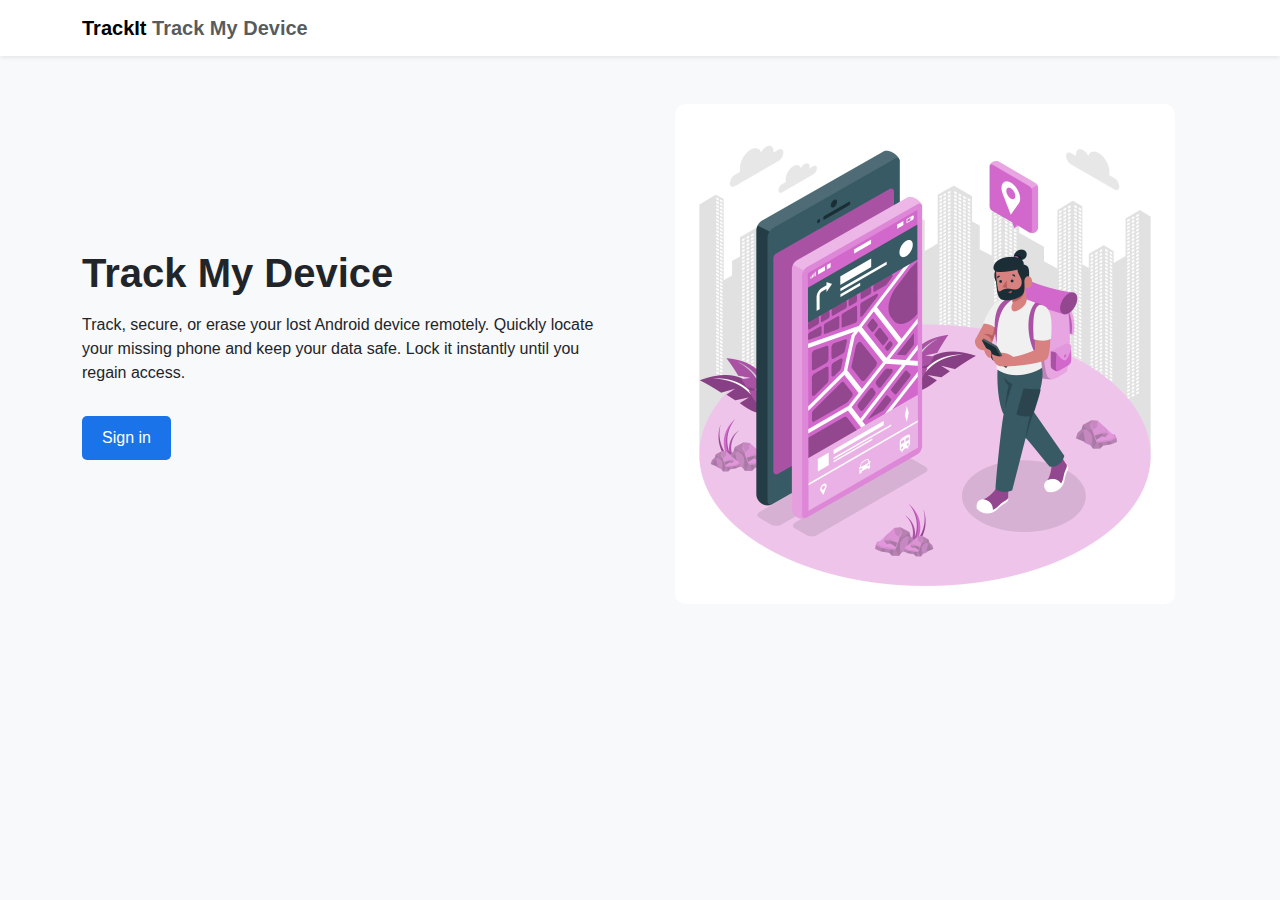
<file: templates/index.html>
<!DOCTYPE html>
<html lang="en">
<head>
  <meta charset="UTF-8" />
  <meta name="viewport" content="width=device-width, initial-scale=1.0"/>
  <title>TrackIt</title>

  <!-- Bootstrap CSS -->
  <link href="https://cdn.jsdelivr.net/npm/bootstrap@5.3.0/dist/css/bootstrap.min.css" rel="stylesheet"/>

  <style>
    body {
      font-family: Arial, sans-serif;
      background-color: #f8f9fa;
    }

    .hero-text h1 {
      font-size: 2.5rem;
      font-weight: bold;
    }

    .signin-btn {
      background-color: #1a73e8;
      color: white;
      padding: 10px 20px;
      border-radius: 5px;
      text-decoration: none;
      display: inline-block;
      margin-top: 15px;
      transition: background-color 0.3s ease;
    }

    .signin-btn:hover {
      background-color: #0f5cd7;
    }

    .hero-img {
      border-radius: 10px;
      width: 100%;
      max-width: 500px;
      animation: fadeInRight 1s ease-in-out;
    }

    @keyframes fadeInRight {
      from {
        opacity: 0;
        transform: translateX(50px);
      }
      to {
        opacity: 1;
        transform: translateX(0);
      }
    }

    @keyframes fadeInUp {
      from {
        opacity: 0;
        transform: translateY(30px);
      }
      to {
        opacity: 1;
        transform: translateY(0);
      }
    }

    .hero-text {
      animation: fadeInUp 1s ease-in-out;
    }
  </style>
</head>
<body>
  <nav class="navbar navbar-light bg-white shadow-sm">
    <div class="container">
      <a class="navbar-brand fw-bold" href="#">TrackIt <span class="text-muted">Track My Device</span></a>
    </div>
  </nav>

  <section class="container my-5">
    <div class="row align-items-center">
      <!-- Image on top for mobile, right for large screens -->
      <div class="col-12 col-lg-6 order-1 order-lg-2 text-center">
        <img src="/static/assets/t.jpg" alt="Device Tracking Illustration" class="hero-img img-fluid mb-4 mb-lg-0" />
      </div>

      <div class="col-12 col-lg-6 order-2 order-lg-1 hero-text">
        <h1>Track My Device</h1>
        <p class="mt-3">
          Track, secure, or erase your lost Android device remotely. Quickly locate your missing phone and keep your data safe. Lock it instantly until you regain access.
        </p>
        <a href="{% url 'login' %}" class="signin-btn">Sign in</a>
      </div>
    </div>
  </section>

  <!-- Bootstrap JS -->
  <script src="https://cdn.jsdelivr.net/npm/bootstrap@5.3.0/dist/js/bootstrap.bundle.min.js"></script>
</body>
</html>
</file>
